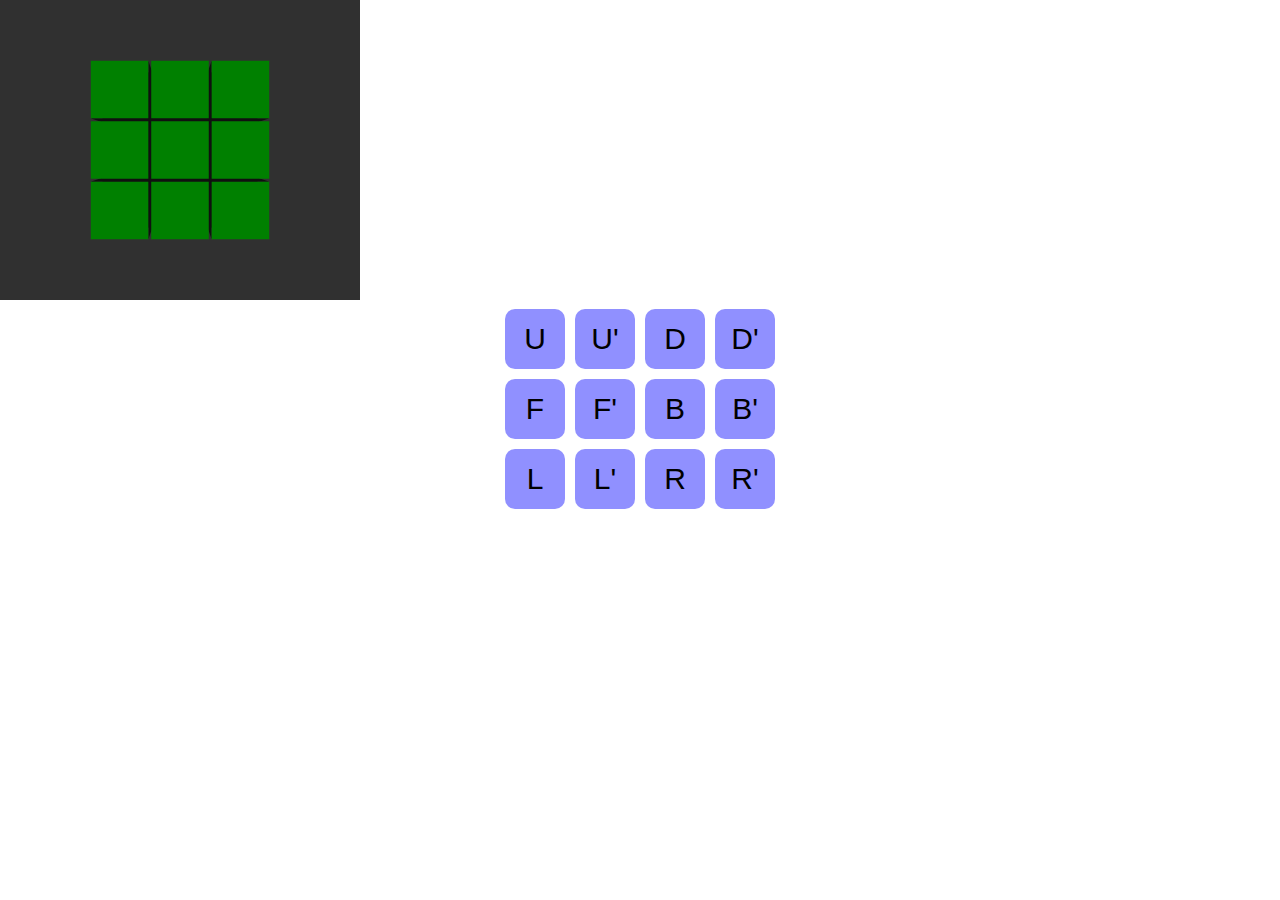
<file: Virtual_RubiksCube_V1.html>
<!DOCTYPE html>
<html>
	<head>
		<title>Virtual Cube by Matthew V1</title>
		<style type="text/css">
			body {
				margin:0;
				user-select:none;
			}
			canvas {
				background-color:#303030;
			}
			div.row {
				display:flex;
				flex-direction:row;
				align-items:center;
			}
			div.column {
				display:flex;
				flex-direction:column;
				align-items:center;
			}
			.Tb {
				width:60px;
				height:60px;
				font-size:30px;
				background-color:#9090ff;
				border:none;
				border-radius:10px;
				margin:5px;
			}
			.Tb:active {
				background-color:#5050c0;
			}
		</style>
	</head>
	<body>
		<canvas id="canvas"></canvas>
		<div class="column" style="width:100%;">
			<div class="row">
				<button class="Tb" ontouchstart="Turn(`U`)">U</button>
				<button class="Tb" ontouchstart="Turn(`U'`)">U'</button>
				<button class="Tb" ontouchstart="Turn(`D`)">D</button>
				<button class="Tb" ontouchstart="Turn(`D'`)">D'</button>
			</div>
			<div class="row">
				<button class="Tb" ontouchstart="Turn(`F`)">F</button>
				<button class="Tb" ontouchstart="Turn(`F'`)">F'</button>
				<button class="Tb" ontouchstart="Turn(`B`)">B</button>
				<button class="Tb" ontouchstart="Turn(`B'`)">B'</button>
			</div>
			<div class="row">
				<button class="Tb" ontouchstart="Turn(`L`)">L</button>
				<button class="Tb" ontouchstart="Turn(`L'`)">L'</button>
				<button class="Tb" ontouchstart="Turn(`R`)">R</button>
				<button class="Tb" ontouchstart="Turn(`R'`)">R'</button>
			</div>
		</div>
		<script type="text/javascript">
			var ctx = canvas.getContext("2d");
			canvas.width = 360;
			canvas.height = 300;
			// 3/7/22
			function map(x, x1, x2, y1, y2) {
				return y1 + ((x - x1) / (x2 - x1)) * (y2 - y1);
			}
			function clockwise(A, B, C) {
				if (A.x - C.x == 0) {
					return B.x > A.x;
				}
				else {
					let m = (C.y - A.y) / (C.x - A.x);
					let b = A.y - m * A.x;
					return (m * B.x + b - B.y) * (A.x - C.x) > 0;
				}
			}
			function basicLighting(A, B, C, D) {
				return (Math.hypot(A.x - B.x, A.y - B.y) + Math.hypot(B.x - C.x, B.y - C.y) + Math.hypot(C.x - D.x, C.y - D.y) + Math.hypot(D.x - A.x, D.y - A.y));
			}
			function c32(x, y, z) {
				let fl = 400;
				return {
					x: x * fl / z,
					y: y * fl / z
				}
			}
			function rotateX(p, rp, a) {
				let x = p.x - rp.x;
				let y = p.y - rp.y;
				let z = p.z - rp.z;
				let d = Math.hypot(y, z);
				let a2 = Math.atan2(y, z) + a;
				return {
					x: p.x,
					y: rp.y + d * Math.sin(a2),
					z: rp.z + d * Math.cos(a2)
				};
			}
			function rotateY(p, rp, a) {
				let x = p.x - rp.x;
				let y = p.y - rp.y;
				let z = p.z - rp.z;
				let d = Math.hypot(x, z);
				let a2 = Math.atan2(x, z) + a;
				return {
					x: rp.x + d * Math.sin(a2),
					y: p.y,
					z: rp.z + d * Math.cos(a2)
				};
			}
			function rotateZ(p, rp, a) {
				let x = p.x - rp.x;
				let y = p.y - rp.y;
				let z = p.z - rp.z;
				let d = Math.hypot(y, x);
				let a2 = Math.atan2(y, x) + a;
				return {
					x: rp.x + d * Math.cos(a2),
					y: rp.y + d * Math.sin(a2),
					z: p.z
				};
			}
			class Point {
				constructor(x, y, z) {
					this.x = x;
					this.y = y;
					this.z = z;
				}
			};
			class Square {
				constructor(p1, p2, p3, p4) {
					this.p1 = p1;
					this.p2 = p2;
					this.p3 = p3;
					this.p4 = p4;
				}
			};
			var cubes = [];
			class Cube {
				constructor(x, y, z, turnId, af, ta) {
					let os = 2.1;
					this.x = x * os;
					this.y = y * os;
					this.z = z * os;
					this.s = 1;
					this.turnId = this.turnIdn = turnId;
					this.af = af;
					this.id = turnId.split("").map(e => ({ F: "G", B: "B", U: "W", D: "Y", L: "O", R: "R"}[e]));
					this.faces = [
						[[-1,1,-1],[1,1,-1],[1,-1,-1],[-1,-1,-1]],
						[[1,1,1],[-1,1,1],[-1,-1,1],[1,-1,1]],
						[[-1,1,1],[1,1,1],[1,1,-1],[-1,1,-1]],
						[[-1,-1,-1],[1,-1,-1],[1,-1,1],[-1,-1,1]],
						[[-1,1,1],[-1,1,-1],[-1,-1,-1],[-1,-1,1]],
						[[1,1,-1],[1,1,1],[1,-1,1],[1,-1,-1]]
					].map((e, i) => {
						return new Square(
							new Point(e[0][0]*this.s+this.x, e[0][1]*this.s+this.y, e[0][2]*this.s+this.z),
							new Point(e[1][0]*this.s+this.x, e[1][1]*this.s+this.y, e[1][2]*this.s+this.z),
							new Point(e[2][0]*this.s+this.x, e[2][1]*this.s+this.y, e[2][2]*this.s+this.z),
							new Point(e[3][0]*this.s+this.x, e[3][1]*this.s+this.y, e[3][2]*this.s+this.z)
						);
					});
					cubes.push(this);
				}
			}
			var cycles = {
				U: ["UFR,UFL,UBL,UBR", "UF,UL,UB,UR"],
				D: ["DFL,DFR,DBR,DBL", "DF,DR,DB,DL"],
				F: ["UFL,UFR,DFR,DFL", "UF,FR,DF,FL"],
				B: ["UBR,UBL,DBL,DBR", "UB,BL,DB,BR"],
				L: ["UBL,UFL,DFL,DBL", "UL,FL,DL,BL"],
				R: ["UFR,UBR,DBR,DFR", "UR,BR,DR,FR"],
			};
			const origin = { x: 0, y: 0, z: 0 };
			let cs = 0.5;
			new Cube(-1, 1, -1, "UFL", [1,0,1,0,1,0], []);
			new Cube(1, 1, -1, "UFR", [1,0,1,0,0,1]);
			new Cube(-1, -1, -1, "DFL", [1,0,0,1,1,0]);
			new Cube(1, -1, -1, "DFR", [1,0,0,1,0,1]);
			new Cube(-1, 1, 1, "UBL", [0,1,1,0,1,0]);
			new Cube(1, 1, 1, "UBR", [0,1,1,0,0,1]);
			new Cube(-1, -1, 1, "DBL", [0,1,0,1,1,0]);
			new Cube(1, -1, 1, "DBR", [0,1,0,1,0,1]);
			
			new Cube(0, 1, -1, "UF", [1,0,1,0,0,0]);
			new Cube(0, 1, 1, "UB", [0,1,1,0,0,0]);
			new Cube(0, -1, -1, "DF", [1,0,0,1,0,0]);
			new Cube(0, -1, 1, "DB", [0,1,0,1,0,0]);
			new Cube(-1, 1, 0, "UL", [0,0,1,0,1,0]);
			new Cube(1, 1, 0, "UR", [0,0,1,0,0,1]);
			new Cube(-1, -1, 0, "DL", [0,0,0,1,1,0]);
			new Cube(1, -1, 0, "DR", [0,0,0,1,0,1]);
			new Cube(-1, 0, -1, "FL", [1,0,0,0,1,0]);
			new Cube(1, 0, -1, "FR", [1,0,0,0,0,1]);
			new Cube(-1, 0, 1, "BL", [0,1,0,0,1,0]);
			new Cube(1, 0, 1, "BR", [0,1,0,0,0,1]);
			
			new Cube(0, 0, 1, "B", [0,1,0,0,0,0]);
			new Cube(1, 0, 0, "R", [0,0,0,0,0,1]);
			new Cube(-1, 0, 0, "L", [0,0,0,0,1,0]);
			new Cube(0, 0, -1, "F", [1,0,0,0,0,0]);
			new Cube(0, 1, 0, "U", [0,0,1,0,0,0]);
			new Cube(0, -1, 0, "D", [0,0,0,1,0,0]);
			
			var pos = { z: 17 };
			var colors = [
				"green",//green
				"#0a0ab0",//blue
				"#fcfcfc",//white
				"yellow",//yellow
				"#e07000",//orange
				"#b00000"//red
			];
			function loop() {
				requestAnimationFrame(loop);
				ctx.clearRect(0, 0, canvas.width, canvas.height);
				if (turning) {
					let speed = 20;
					turnA += speed;
					turnS(speed);
					if (turnA > 90) {
						turnS(90 - turnA);
						turnA = 90;
						turning = false;
						cubes.forEach(e => e.turning = false);
						turnA = 0;
						let C = cycles[turnD];
						let Cf = e => {
							if (turnC) {
								fc(e[0]).turnIdn = e[1];
								fc(e[1]).turnIdn = e[2];
								fc(e[2]).turnIdn = e[3];
								fc(e[3]).turnIdn = e[0];
							}
							else {
								fc(e[0]).turnIdn = e[3];
								fc(e[1]).turnIdn = e[0];
								fc(e[2]).turnIdn = e[1];
								fc(e[3]).turnIdn = e[2];
							}
						};
						Cf(C[0].split(","));
						Cf(C[1].split(","));
						cubes.forEach(e => e.turnId = e.turnIdn);
					}
				}
				let drawFaces = [];
				cubes.forEach((c) => {
					c.faces.forEach((e, i) => {
						let p1 = c32(e.p1.x * c.s, e.p1.y * c.s, e.p1.z + pos.z);
						let p2 = c32(e.p2.x * c.s, e.p2.y * c.s, e.p2.z + pos.z);
						let p3 = c32(e.p3.x * c.s, e.p3.y * c.s, e.p3.z + pos.z);
						let p4 = c32(e.p4.x * c.s, e.p4.y * c.s, e.p4.z + pos.z);
						if (clockwise(p1, p2, p3)) {
							let cx = (e.p1.x + e.p2.x + e.p3.x + e.p4.x) / 4;
							let cy = (e.p1.y + e.p2.y + e.p3.y + e.p4.y) / 4;
							let cz = (e.p1.z + e.p2.z + e.p3.z + e.p4.z) / 4;
							let dist = Math.hypot(cx, cy, cz - pos.z);
							/*let dist = Math.min(
								Math.hypot(e.p1.x, e.p1.y, e.p1.z - pos.z),
								Math.hypot(e.p2.x, e.p2.y, e.p2.z - pos.z),
								Math.hypot(e.p3.x, e.p3.y, e.p3.z - pos.z),
								Math.hypot(e.p4.x, e.p4.y, e.p4.z - pos.z),
							);*/
							drawFaces.push([dist, p1, p2, p3, p4, i, c.af[i]]);
						}
					});
				});
				drawFaces.sort((a, b) => (a[0] + (a[6] ? 1 : 0)) - (b[0] + (b[6] ? 1 : 0)));
				drawFaces.forEach(e => {
					ctx.beginPath();
					ctx.moveTo(e[1].x + canvas.width / 2, -e[1].y + canvas.height / 2);
					ctx.lineTo(e[2].x + canvas.width / 2, -e[2].y + canvas.height / 2);
					ctx.lineTo(e[3].x + canvas.width / 2, -e[3].y + canvas.height / 2);
					ctx.lineTo(e[4].x + canvas.width / 2, -e[4].y + canvas.height / 2);
					ctx.closePath();
					ctx.globalAlpha = e[6] ? 1 : 1;
					ctx.fillStyle = e[6] ? colors[e[5]] : "#101010";
					ctx.fill();
					ctx.globalAlpha = 1;
					
					//ctx.fillStyle = "black";
					//ctx.globalAlpha = Math.max((((pos.z / 7)) / basicLighting(p1, p2, p3, p4)) - 0.6, 0);
					//ctx.globalAlpha = 1 - (1 /e[0]) - 0.5;
					//ctx.fill();
					//ctx.globalAlpha = 1;
				});
				/*cubes.forEach((c) => {
					let p = c32(c.x * c.s, c.y * c.s, c.z + pos.z);
					let dist = Math.hypot(c.x, c.y, c.z - pos.z);
					ctx.beginPath();
					ctx.arc(p.x + canvas.width / 2, -p.y + canvas.height / 2, 3, 0, 2 * Math.PI);
					ctx.fillStyle = "black";
					ctx.globalAlpha = Math.min(Math.max(map(dist, 15, 19, 0, 1), 0), 1);
					ctx.fill();
					ctx.font = "16px monospace";
					ctx.fillText(c.turnId, p.x + canvas.width / 2, -p.y + canvas.height / 2);
					ctx.globalAlpha = 1;
				});*/
			}
			loop();
			let st = {};
			canvas.ontouchstart = e => {
				let x = e.changedTouches[0].pageX - e.target.getBoundingClientRect().left;
				let y = e.changedTouches[0].pageY - e.target.getBoundingClientRect().top;
				st.x = x;
				st.y = y;
			};
			canvas.ontouchmove = e => {
				let x = e.changedTouches[0].pageX - e.target.getBoundingClientRect().left;
				let y = e.changedTouches[0].pageY - e.target.getBoundingClientRect().top;
				let ax = -(st.y - y);
				let ay = (st.x - x);
				cubes.forEach((c, ci) => {
					c.faces.forEach((e, i) => {
						[e.p1, e.p2, e.p3, e.p4] = [e.p1, e.p2, e.p3, e.p4].map(e1 => {
							e1 = rotateY(e1, origin, ay * Math.PI / 180);
							return rotateX(e1, origin, ax * Math.PI / 180);
						});
					});
					let np = rotateY(c, origin, ay * Math.PI / 180);
					Object.assign(c, rotateX(np, origin, ax * Math.PI / 180));
				});
				st.x = x;
				st.y = y;
			};
			function fc(id) {
				return cubes.find(e => e.turnId == id);
			}
			var turning = false;
			var turnA = 0;
			var turnD;
			var turnC;
			var tV;
			var tA = { a1:0, a2:0 };
			function Turn(side, c) {
				if (turning) return;
				cubes.filter(e => e.turnId.split("").find(e => e == side[0])).forEach(e => e.turning = true);
				turning = true;
				turnD = side[0];
				turnC = side.length == 1;
				tV = fc(side[0]);
				tA.a1 = Math.atan2(tV.z, tV.y);
				let tV2 = rotateX(tV, origin, tA.a1);
				tA.a2 = Math.atan2(tV2.x, tV2.y);
			}
			function turnS(a) {
				cubes.forEach(c => {
					if (c.turning) {
						let r = fc(turnD);
						let a1 = tA.a1;
						let a2 = tA.a2;
						let rf = (p) => {
							let e1 = {};
							Object.assign(e1, p);
							e1 = rotateX(e1, origin, a1);
							e1 = rotateZ(e1, origin, a2);
							e1 = rotateY(e1, origin, (turnC ? 1 : -1) * (a * Math.PI / 180));
							e1 = rotateZ(e1, origin, -a2);
							e1 = rotateX(e1, origin, -a1);
							return e1;
						};
						Object.assign(c, rf(c));
						c.faces.forEach(e => {
							[e.p1, e.p2, e.p3, e.p4] = [e.p1, e.p2, e.p3, e.p4].map(e1 => rf(e1));
						});
					}
				});
			}
		</script>
	</body>
</html>
</file>
